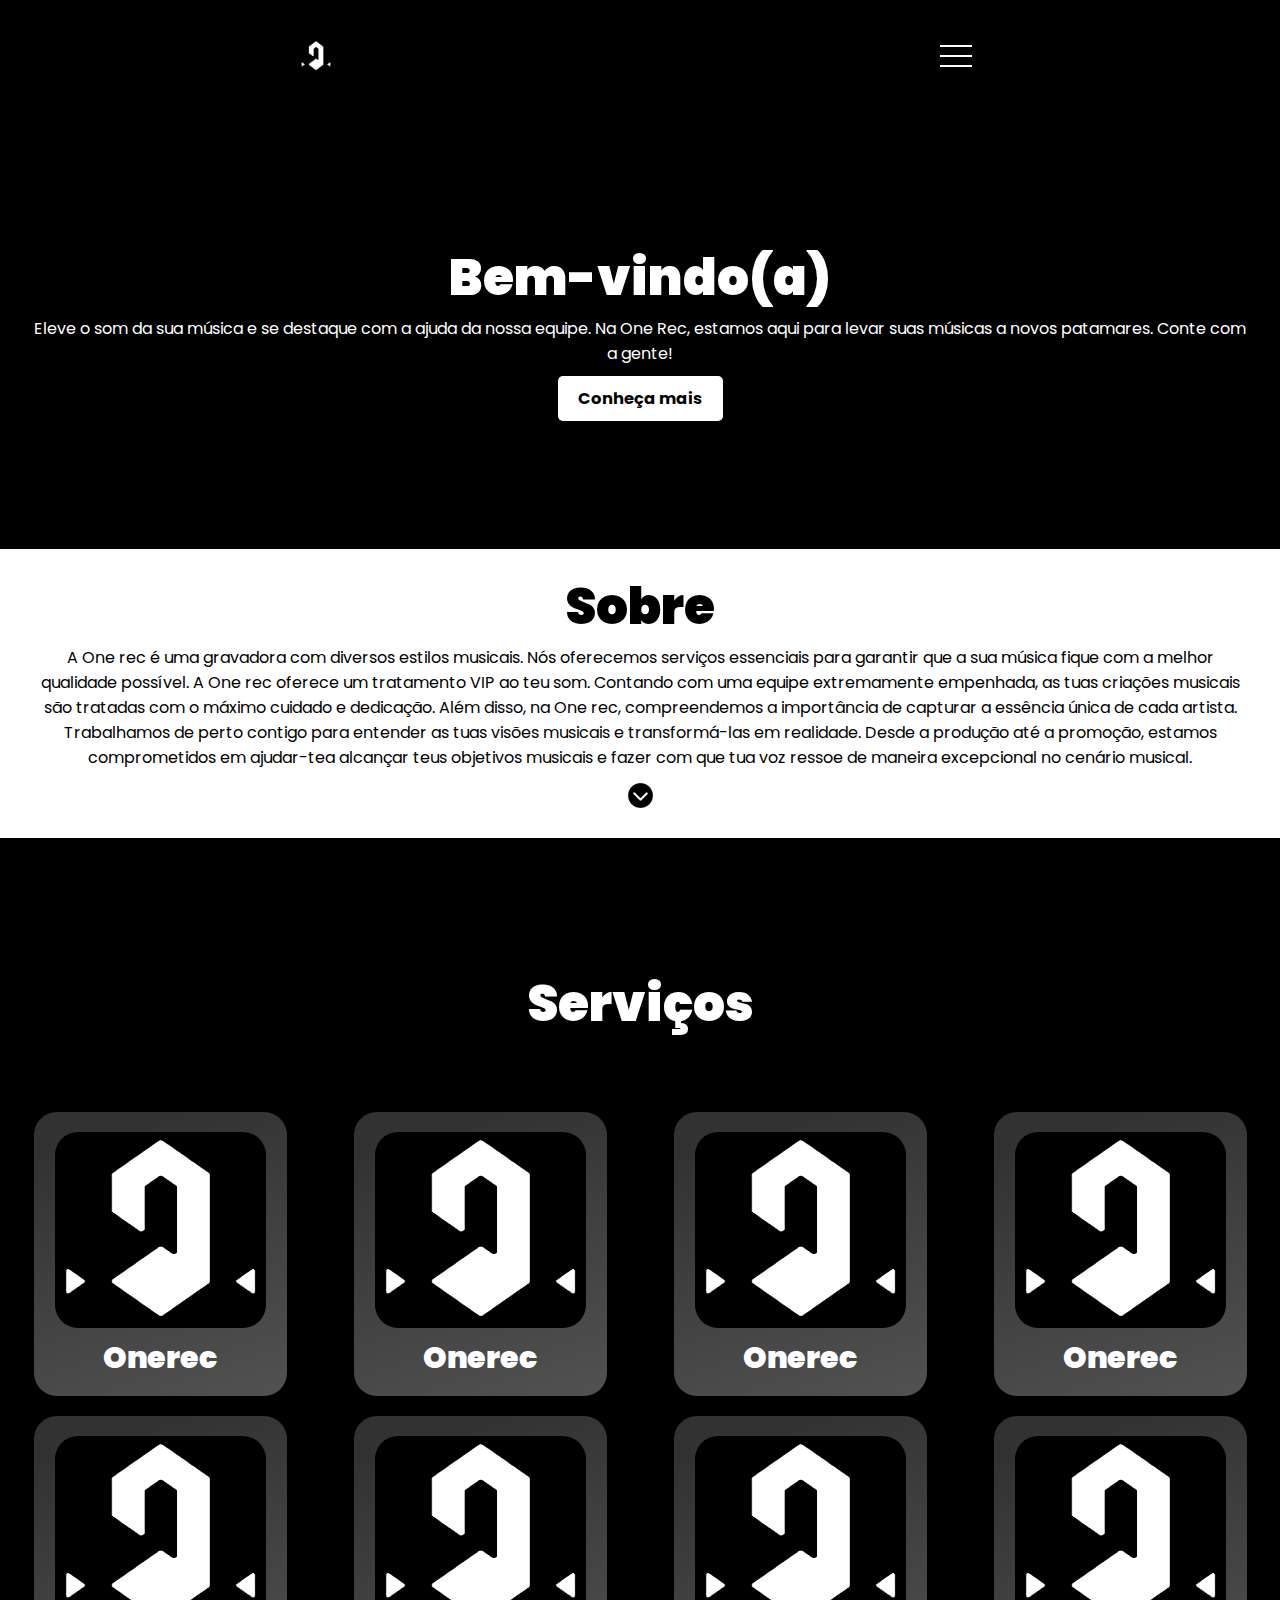
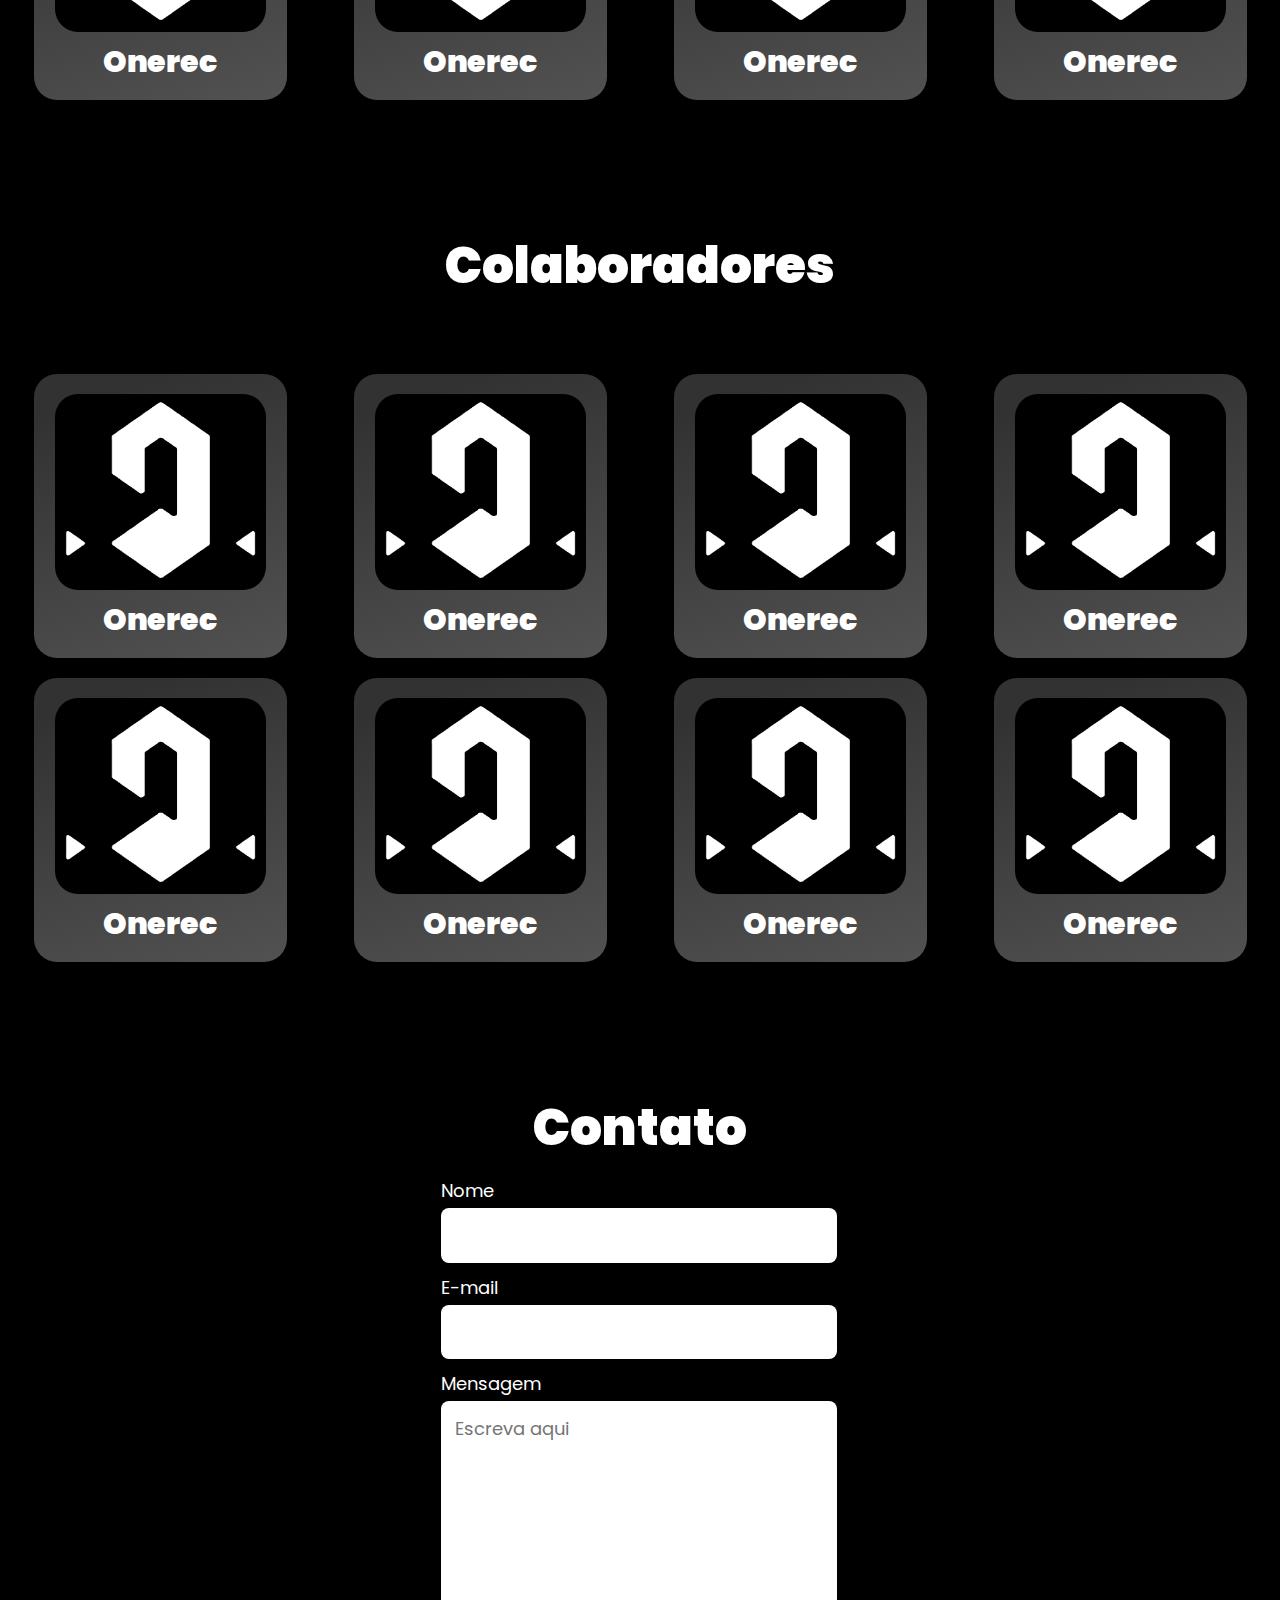
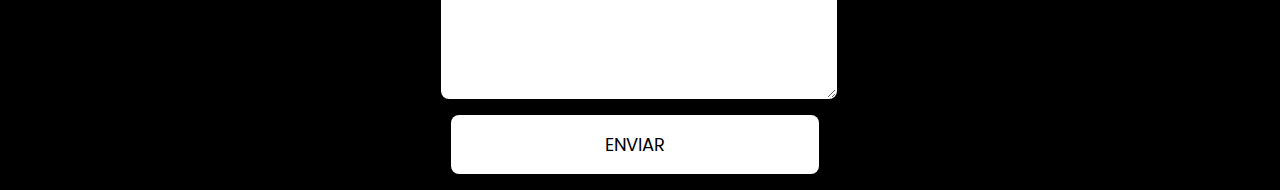
<file: html/home.html>
<!DOCTYPE html>
<html lang="en">
  <head>
    <meta charset="UTF-8" />
    <meta
      name="viewport"
      content="width=device-width, initial-scale=1, minimum-scale=1"
    />
    <title>Document</title>
    <link rel="stylesheet" href="../css/home.css" />
  </head>
  <body>
    <!-- MENU -->
    <header>

      <nav>
          <img class="logo" src="../img/LOGO ONE BRANCO.webp" alt="" />
          <div class="mobile-menu">
            <div class="line1"></div>
            <div class="line2"></div>
            <div class="line3"></div>
          </div>
          <ul class="nav-list">
            <li class="link-site"><a href="#">Início</a></li>
            <li class="link-site"><a href="#">Sobre</a></li>
            <li class="link-site"><a href="#">Serviços</a></li>
            <li class="link-site"><a href="#">Colaboradores</a></li>
            <div class="button-menu"><a href="#contato">Contato</a></div>
          </ul>
          <div class="button-desktop"><a href="#contato">Contato</a></div>
      </nav>
    </header>
    <img
      class="logocortada"
      src="../img/jkkh.png"
      align="right"
      alt=""
    />
    <!-- Fim Menu -->
    <section id="home">
      <div id="texts-home">
        <div class="text-inicio">
          <img class="logoone" src="../img/logo2.png" alt="" />
          <h1>Bem-vindo(a)</h1>
          <p>
            Eleve o som da sua música e se destaque <br />
            com a ajuda da nossa equipe. Na One Rec, <br />
            estamos aqui para levar suas músicas a <br />
            novos patamares. Conte com a gente!
          </p>
          <div class="conheca">
            <a href=""><h3>Conheça mais</h3></a>
          </div>
          <a href="#sobre"
            ><img class="downbutton" src="../img/Down Button.png" alt=""
          /></a>
        </div>
      </div>
    </section>

    <!-- Sobre -->
    <section id="sobre">
      <div id="texts-sobre">
        <img
          class="cassetecortada"
          src="../img/caasete copiar 1.png"
          align="right"
          alt=""
        />
        <div id="texts">
          <h1>Sobre</h1>
          <p class="sobre-texto">
            A One rec é uma gravadora com diversos estilos musicais. Nós <br />
            oferecemos serviços essenciais para garantir que a sua música fique
            <br />
            com a melhor qualidade possível. A One rec oferece um tratamento VIP
            <br />
            ao teu som. Contando com uma equipe extremamente empenhada, as tuas
            <br />
            criações musicais são tratadas com o máximo cuidado e dedicação.
            <br /><br />
            Além disso, na One rec, compreendemos a importância de capturar a
            <br />
            essência única de cada artista. Trabalhamos de perto contigo para
            <br />
            entender as tuas visões musicais e transformá-las em realidade.
            <br />
            Desde a produção até a promoção, estamos comprometidos em ajudar-tea
            <br />
            alcançar teus objetivos musicais e fazer com que tua voz ressoe de
            <br />
            maneira excepcional no cenário musical.
          </p>
          <a href="#"
            ><img class="downbutton" src="../img/Down_Button_black.png" alt=""
          /></a>
        </div>
      </div>
    </section>

    <section id="servicos">
      <h1>Serviços</h1>
      <div class="containers">
        <div class="container1">
          <div class="colab1">
            <img src="../img/LOGO ONE BRANCO.webp" alt="" />
            <h1>Onerec</h1>
          </div>
          <div class="colab1">
            <img src="../img/LOGO ONE BRANCO.webp" alt="" />
            <h1>Onerec</h1>
          </div>
          <div class="colab1">
            <img src="../img/LOGO ONE BRANCO.webp" alt="" />
            <h1>Onerec</h1>
          </div>
          <div class="colab1">
            <img src="../img/LOGO ONE BRANCO.webp" alt="" />
            <h1>Onerec</h1>
          </div>
        </div>
        <div class="container2">
          <div class="colab1">
            <img src="../img/LOGO ONE BRANCO.webp" alt="" />
            <h1>Onerec</h1>
          </div>
          <div class="colab1">
            <img src="../img/LOGO ONE BRANCO.webp" alt="" />
            <h1>Onerec</h1>
          </div>
          <div class="colab1">
            <img src="../img/LOGO ONE BRANCO.webp" alt="" />
            <h1>Onerec</h1>
          </div>
          <div class="colab1">
            <img src="../img/LOGO ONE BRANCO.webp" alt="" />
            <h1>Onerec</h1>
          </div>
        </div>
      </div>
    </section>

    <section id="colaboradores">
      <h1>Colaboradores</h1>
      <div class="containers">
        <div class="container1">
          <div class="colab1">
            <img src="../img/LOGO ONE BRANCO.webp" alt="" />
            <h1>Onerec</h1>
          </div>
          <div class="colab1">
            <img src="../img/LOGO ONE BRANCO.webp" alt="" />
            <h1>Onerec</h1>
          </div>
          <div class="colab1">
            <img src="../img/LOGO ONE BRANCO.webp" alt="" />
            <h1>Onerec</h1>
          </div>
          <div class="colab1">
            <img src="../img/LOGO ONE BRANCO.webp" alt="" />
            <h1>Onerec</h1>
          </div>
        </div>
        <div class="container2">
          <div class="colab1">
            <img src="../img/LOGO ONE BRANCO.webp" alt="" />
            <h1>Onerec</h1>
          </div>
          <div class="colab1">
            <img src="../img/LOGO ONE BRANCO.webp" alt="" />
            <h1>Onerec</h1>
          </div>
          <div class="colab1">
            <img src="../img/LOGO ONE BRANCO.webp" alt="" />
            <h1>Onerec</h1>
          </div>
          <div class="colab1">
            <img src="../img/LOGO ONE BRANCO.webp" alt="" />
            <h1>Onerec</h1>
          </div>
        </div>
      </div>
    </section>

    <section id="contato">
      <h1>Contato</h1>
      <div class="formglobal">
        <form
          action="https://formsubmit.co/onerecstudios01@gmail.com"
          method="POST"
          class="form"
        >
          <label for="name">Nome</label>
          <input type="text" name="name" id="name" required />
          <label for="email">E-mail</label>
          <input type="email" name="email" id="email" required />
          <label for="message">Mensagem</label>
          <textarea
            name="message"
            placeholder="Escreva aqui"
            id="message"
            cols="30"
            rows="10"
          ></textarea>
          <input
            type="hidden"
            name="_next"
            value="https://127.0.0.1:5500/obrigado.html"
          />
          <input type="hidden" name="_captcha" value="false">
          <button type="submit">Enviar</button>
        </form>
      </div>
    </section>
    <script src="../js/mobile-navbar.js"></script>
    <script src="../js/menutopo.js"></script>
  </body>
</html>
</file>
<file: css/home.css>
@import url("https://fonts.googleapis.com/css2?family=Poppins&display=swap");
@import url('https://fonts.googleapis.com/css2?family=Poppins:wght@900&display=swap');

* {
    font-family: 'Poppins', sans-serif;
    margin: 0;
}

.logocortada {
    z-index: -1;
    width: 289px;
    height: 558px;
}

section {
    margin-top: 10%;
}

#sobre{
    margin-top: 23%;
}

body {
    background-color: black;
}

.nav-list .link-site a {
    color: #fff;
    text-decoration: none;
    transition: 0.3s;
    -webkit-transition: 0.3s;
    -moz-transition: 0.3s;
    -ms-transition: 0.3s;
    -o-transition: 0.3s;
}


a:hover {
    opacity: 0.7;
}

.logo {
    height: 2em;
}

nav {
    
    position: relative;
    padding-top: 20px;
    padding-bottom: 20px;
    display: flex;
    justify-content: space-around;
    align-items: center;
    font-family: system-ui, -apple-system, Helvetica, Arial, sans-serif;
    height: 8vh;
    background-color: rgb(0, 0, 0);
}


.nav-list {
    list-style: none;
    display: flex;
}

.nav-list .link-site {
    letter-spacing: 1px;
    margin-left: 32px;
}


.mobile-menu {
    display: none;
    cursor: pointer;
}

.mobile-menu div {
    width: 32px;
    height: 2px;
    background: #fff;
    margin: 8px;
    transition: 0.3s;
}

#texts-home,
#texts-sobre {
    margin-top: 200px;
    margin-left: 100px;
}

.fixonotopo{
    position: fixed;
    z-index: 1;
    margin-bottom: 20px;
    top: 0px;
    width: 100%;
}

/*------------Início------------*/



#home.logoone {
    padding: 0;
}

#home .text-inicio {
    /* margin-top: 80px; */
    position: relative;
}

#home p {
    margin: 0;
}

#home .conheca a {
    font-weight: 200;
    color: rgb(3, 3, 3);
    margin-top: 10px;
    padding: 10px 10px 10px 10px;
    text-align: center;
    text-decoration: none;
    display: inline-block;
    font-size: 14px;
    background-color: white;
    border-radius: 5px;
    -webkit-border-radius: 5px;
    -moz-border-radius: 5px;
    -ms-border-radius: 5px;
    -o-border-radius: 5px;
}

h3 {
    margin: 0px 10px 0 10px;
}

h1 {
    margin: 0;
    font-size: 73px;
    font-weight: 900;
    color: white;
}


.downbutton {
    margin-top: 10px;
}

/* --------Colaboradores------- */

#sobre {
    background-color: #fff;
}

#sobre #texts{
    padding-top: 20px;
    padding-bottom: 20px;
}

#sobre h1, #sobre p{
    color: #000000;

}

/* --------Colaboradores------- */

#colaboradores h1 {
    text-align: center;
}

.container1 {
    margin-top: 50px;
}

.container1,
.container2 {
    display: flex;
    justify-content: space-around;
    flex-wrap: wrap;
    text-align: center;
}

.container1 div,
.container2 div {
    margin-top: 20px;
}

.container1 h1,
.container2 h1 {
    font-size: 30px;
}

.colab1 img {
    margin-top: 20px;
    width: 211px;
    height: 196px;
    border-radius: 23px;
    background: rgb(0, 0, 0) 50% / cover no-repeat;

}

.colab1 {
    width: 253px;
    height: 284px;
    border-radius: 23px;
    background: linear-gradient(162deg, #323232 12.52%, #323232 12.53%, #515151 98.02%);
}


#contato h1 {
    text-align: center;
}

.formglobal {
    min-height: 40vh;
    display: flex;
    align-items: center;
    justify-content: center;
    flex-direction: column;
    padding: 1rem 0rem 1rem 0rem;
}

.form {
    width: 100%;
    max-width: 70rem;
    padding-right: 30px;
    font-size: 1.125rem;
}

.form label,
.form input,
.form textarea,
.form button {
    display: block;
    width: 100%;

}

.form label {
    color: #fff;
    line-height: 1;
    margin-bottom: 0.5rem;
}

.form input,
.form textarea {
    font: inherit;
    padding: 0.8rem;
    margin-bottom: 1rem;
    border: 1px solid transparent;
    border-radius: 8px;
    -webkit-border-radius: 8px;
    -moz-border-radius: 8px;
    -ms-border-radius: 8px;
    -o-border-radius: 8px;
    transition: border-color, box-shadow 0.2s;
    -webkit-transition: border-color, box-shadow 0.2s;
    -moz-transition: border-color, box-shadow 0.2s;
    -ms-transition: border-color, box-shadow 0.2s;
    -o-transition: border-color, box-shadow 0.2s;
}

.form textarea {
    min-height: 13rem;
    resize: vertical;
}

.form input:hover,
.form input:focus,
.form textarea:hover,
.form textarea:focus {
    outline: none;
    border-color: rgb(163, 163, 163);
    box-shadow: 0 0 0 3px #ffffff;
}

.form button {
    margin-left: 10px;
    display: block;
    padding: 1rem;
    background: #ffffff;
    color: #000000;
    font: inherit;
    text-transform: uppercase;
    border: none;
    border-radius: 8px;
    -webkit-border-radius: 8px;
    -moz-border-radius: 8px;
    -ms-border-radius: 8px;
    -o-border-radius: 8px;
    cursor: pointer;
    transition: 0.2s;
    -webkit-transition: 0.2s;
    -moz-transition: 0.2s;
    -ms-transition: 0.2s;
    -o-transition: 0.2s;
}

.form button:hover,
.form button:focus {
    outline: none;
    background: #535353;
    color: #fff;
}

@media (min-width: 1300px) {
    .button-menu {
        display: none;
    }
}

@media (max-width: 1300px) {

    #sobre {
        margin-top: 10%;
    }

    #home p {
        margin-left: 30px;
        margin-right: 30px;
    }

    p {
        margin-left: 30px;
        margin-right: 30px;
    }

    br {
        display: none;
    }

    h1 {
        font-size: 50px;
    }

    body {
        overflow-x: hidden;
    }

    #texts-home,
    #texts-sobre {
        margin-top: 0px;
        margin-left: 0px;
    }

    h1,
    p,
    .conheca,
    #sobre {
        text-align: center;
    }

    .text-inicio {
        position: absolute;
    }

    .logocortada {
        display: none;
    }

    .cassetecortada {
        display: none;
    }

    #texts-home img {
        display: none;
    }

    body {
        overflow-x: hidden;
    }

    .button-desktop {
        display: none;
    }

    .form {
        width: 100%;
        max-width: 23rem;
        padding-right: 30px;
        font-size: 1.125rem;
    }


    .nav-list {
        z-index: 1;
        position: absolute;
        top: 12vh;
        right: 0vh;
        width: 100vw;
        height: 90vh;
        background: #000000;
        flex-direction: column;
        align-items: center;
        justify-content: space-around;
        transform: translateX(100%);
        transition: transform 0.3s ease-in;
        -webkit-transform: translateX(100%);
        -moz-transform: translateX(100%);
        -ms-transform: translateX(100%);
        -o-transform: translateX(100%);
        -webkit-transition: transform 0.3s ease-in;
        -moz-transition: transform 0.3s ease-in;
        -ms-transition: transform 0.3s ease-in;
        -o-transition: transform 0.3s ease-in;
    }

    .nav-list li {
        margin-left: 0;
        opacity: 0;
    }

    .mobile-menu {
        display: block;
    }
}

.nav-list.active {
    transform: translateX(0);
    -webkit-transform: translateX(0);
    -moz-transform: translateX(0);
    -ms-transform: translateX(0);
    -o-transform: translateX(0);
}

@keyframes navLinkFade {
    from {
        opacity: 0;
        transform: translateX(50px);
        -webkit-transform: translateX(50px);
        -moz-transform: translateX(50px);
        -ms-transform: translateX(50px);
        -o-transform: translateX(50px);
    }

    to {
        opacity: 1;
        transform: translateX(0);
        -webkit-transform: translateX(0);
        -moz-transform: translateX(0);
        -ms-transform: translateX(0);
        -o-transform: translateX(0);
    }
}

.mobile-menu.active .line1 {
    transform: rotate(-45deg) translate(-8px, 8px);
    -webkit-transform: rotate(-45deg) translate(-8px, 8px);
    -moz-transform: rotate(-45deg) translate(-8px, 8px);
    -ms-transform: rotate(-45deg) translate(-8px, 8px);
    -o-transform: rotate(-45deg) translate(-8px, 8px);
}

.mobile-menu.active .line2 {
    opacity: 0;
}

.mobile-menu.active .line3 {
    transform: rotate(45deg) translate(-5px, -7px);
    -webkit-transform: rotate(45deg) translate(-5px, -7px);
    -moz-transform: rotate(45deg) translate(-5px, -7px);
    -ms-transform: rotate(45deg) translate(-5px, -7px);
    -o-transform: rotate(45deg) translate(-5px, -7px);
}

p {
    color: #fff;
}

.button-desktop a {
    color: rgb(3, 3, 3);
    margin-left: 30px;
    padding-top: 5px;
    padding-bottom: 5px;
    padding-left: 40px;
    padding-right: 40px;
    text-align: center;
    text-decoration: none;
    display: inline-block;
    font-size: 16px;
    background-color: white;
    border-radius: 5px;
    -webkit-border-radius: 5px;
    -moz-border-radius: 5px;
    -ms-border-radius: 5px;
    -o-border-radius: 5px;
}


.button-menu a {
    color: rgb(3, 3, 3);
    margin-left: 30px;
    padding-top: 5px;
    padding-bottom: 5px;
    padding-left: 40px;
    padding-right: 40px;
    text-align: center;
    text-decoration: none;
    display: inline-block;
    font-size: 16px;
    background-color: white;
    border-radius: 5px;
    -webkit-border-radius: 5px;
    -moz-border-radius: 5px;
    -ms-border-radius: 5px;
    -o-border-radius: 5px;
}
</file>
